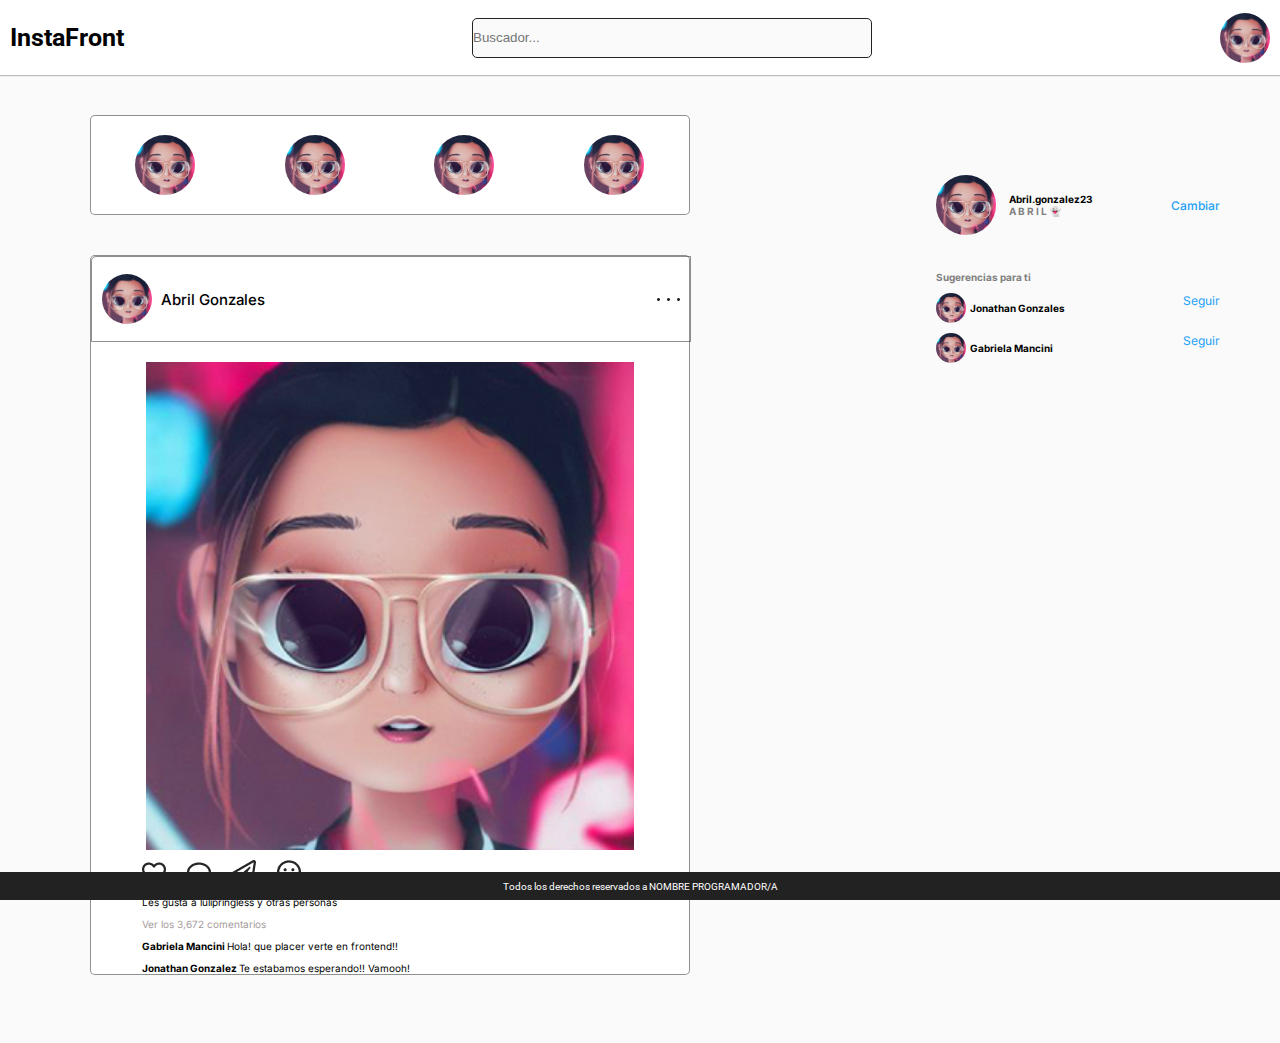
<file: index.html>
<!DOCTYPE html>
<html lang="en">
<head>
    <meta charset="UTF-8">
    <meta http-equiv="X-UA-Compatible" content="IE=edge">
    <meta name="viewport" content="width=device-width, initial-scale=1.0">
    <link rel="stylesheet" href="css/styles.css">
    <title>InstaFront</title>
</head>
<body class="container">
    <header>
        <h1>InstaFront</h1>
        <form action="#">
            <input type="text" name="search" placeholder="Buscador...">
        </form>
        <img src="img/fotoPerfil.png" alt="fotoPerfil">
    </header>
    <nav>
        <div>
            <img src="img/fotoPerfil.png" alt="estado">
            <img src="img/fotoPerfil.png" alt="estado">
            <img src="img/fotoPerfil.png" alt="estado">
            <img src="img/fotoPerfil.png" alt="estado">
            <!-- <img src="img/fotoPerfil.png" alt="estado">
            <img src="img/fotoPerfil.png" alt="estado">
            <img src="img/fotoPerfil.png" alt="estado"> -->
        </div>
    </nav>
    <div class="sidebar">
        <div class="sidebarBox">
            <div class="fotoSide">
                <img src="img/fotoPerfil.png" alt="fotoPerfil">
                <div>
                    Abril.gonzalez23
                    <p>A B R I L 👻</p> 
                </div>
            </div>
            <a href="#">Cambiar</a>
        </div>
        <span>Sugerencias para ti</span> 
        <div class="sugerencias">
            <div class="fotoSide">
                <img src="img/fotoPerfil.png" alt="fotoPerfil">
                <p>Jonathan Gonzales</p>
            </div>
            <a href="#">Seguir</a>
        </div>
        <div class="sugerencias">
            <div class="fotoSide">
                <img src="img/fotoPerfil.png" alt="fotoPerfil">
                <p>Gabriela Mancini</p>
            </div>
            <a href="#">Seguir</a>
        </div>

    </div>
    <main>
        <div class="nombre">
            <div class="fotoNombre">
                <img src="/img/fotoPerfil.png" alt="fotoPerfil">
                <p>Abril Gonzales</p>
            </div>
            <div class="more">
                <img src="img/More.png" alt="more">
            </div>
        </div>
        <div class="foto">
            <img src="img/fotoPerfil320.png" alt="">
        </div>
        <div class="text">
            <img src="img/far fa-heart.png" alt="like">
            <img src="img/far fa-comment.png" alt="comment">
            <img src="img/far fa-paper-plane.png" alt="share">
            <img src="img/far fa-smile.png" alt="smile">
            <p>
                Les gusta a lulipringless y otras personas
            </p>
            <p class="comentarios">
                Ver los 3,672 comentarios
            </p>  
            <p>
                <span>Gabriela Mancini </span>Hola! que placer verte en frontend!!  
            </p> 
            <p>
                <span>Jonathan Gonzalez </span>Te estabamos esperando!! Vamooh!  
            </p>
            
        </div>
    </main>

    <footer>
        Todos los derechos reservados a NOMBRE PROGRAMADOR/A
    </footer>
</body>
</html>
</file>
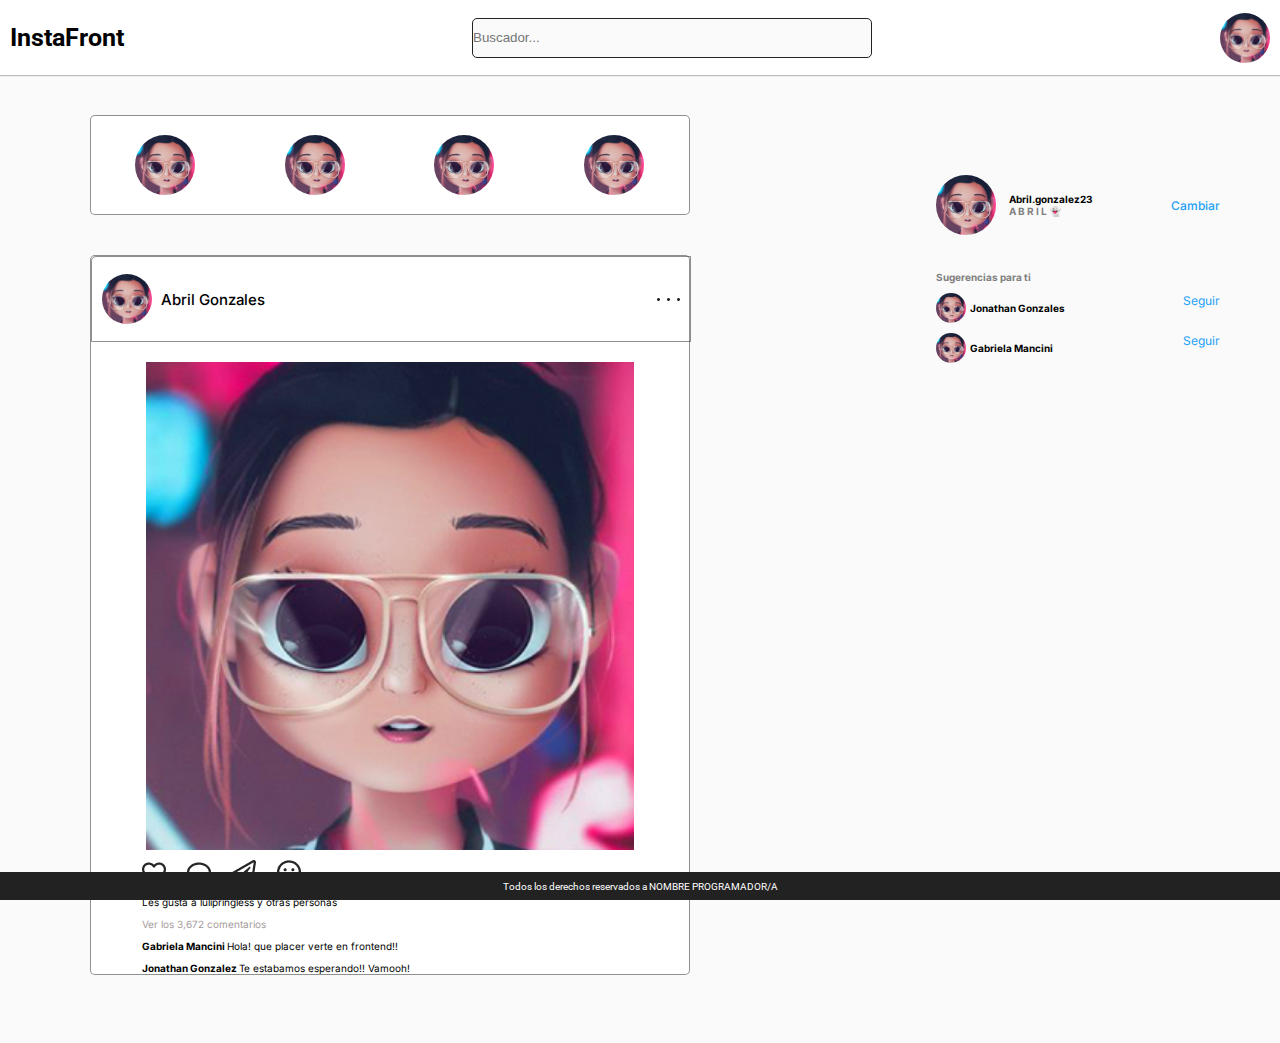
<file: docs/index.html>
<!DOCTYPE html>
<html lang="en">
<head>
    <meta charset="UTF-8">
    <meta http-equiv="X-UA-Compatible" content="IE=edge">
    <meta name="viewport" content="width=device-width, initial-scale=1.0">
    <link rel="stylesheet" href="css/styles.css">
    <title>InstaFront</title>
</head>
<body class="container">
    <header>
        <h1>InstaFront</h1>
        <form action="#">
            <input type="text" name="search" placeholder="Buscador...">
        </form>
        <img src="img/fotoPerfil.png" alt="fotoPerfil">
    </header>
    <nav>
        <div>
            <img src="img/fotoPerfil.png" alt="estado">
            <img src="img/fotoPerfil.png" alt="estado">
            <img src="img/fotoPerfil.png" alt="estado">
            <img src="img/fotoPerfil.png" alt="estado">
            <!-- <img src="img/fotoPerfil.png" alt="estado">
            <img src="img/fotoPerfil.png" alt="estado">
            <img src="img/fotoPerfil.png" alt="estado"> -->
        </div>
    </nav>
    <div class="sidebar">
        <div class="sidebarBox">
            <div class="fotoSide">
                <img src="img/fotoPerfil.png" alt="fotoPerfil">
                <div>
                    Abril.gonzalez23
                    <p>A B R I L 👻</p> 
                </div>
            </div>
            <a href="#">Cambiar</a>
        </div>
        <span>Sugerencias para ti</span> 
        <div class="sugerencias">
            <div class="fotoSide">
                <img src="img/fotoPerfil.png" alt="fotoPerfil">
                <p>Jonathan Gonzales</p>
            </div>
            <a href="#">Seguir</a>
        </div>
        <div class="sugerencias">
            <div class="fotoSide">
                <img src="img/fotoPerfil.png" alt="fotoPerfil">
                <p>Gabriela Mancini</p>
            </div>
            <a href="#">Seguir</a>
        </div>

    </div>
    <main>
        <div class="nombre">
            <div class="fotoNombre">
                <img src="img/fotoPerfil.png" alt="fotoPerfil">
                <p>Abril Gonzales</p>
            </div>
            <div class="more">
                <img src="img/More.png" alt="more">
            </div>
        </div>
        <div class="foto">
            <img src="img/fotoPerfil320.png" alt="">
        </div>
        <div class="text">
            <img src="img/far fa-heart.png" alt="like">
            <img src="img/far fa-comment.png" alt="comment">
            <img src="img/far fa-paper-plane.png" alt="share">
            <img src="img/far fa-smile.png" alt="smile">
            <p>
                Les gusta a lulipringless y otras personas
            </p>
            <p class="comentarios">
                Ver los 3,672 comentarios
            </p>  
            <p>
                <span>Gabriela Mancini </span>Hola! que placer verte en frontend!!  
            </p> 
            <p>
                <span>Jonathan Gonzalez </span>Te estabamos esperando!! Vamooh!  
            </p>
            
        </div>
    </main>

    <footer>
        Todos los derechos reservados a NOMBRE PROGRAMADOR/A
    </footer>
</body>
</html>
</file>
<file: css/styles.css>
@import url("https://fonts.googleapis.com/css2?family=Roboto:wght@400;500&display=swap");
@import url("https://fonts.googleapis.com/css2?family=Inter:wght@400;500&display=swap");
* {
  margin: 0;
  padding: 0;
  box-sizing: border-box;
}

html {
  height: 100%;
  font-size: 62.5%;
}

.container {
  font-family: roboto;
  background-color: #FAFAFA;
  display: grid;
  min-height: 100%;
  gap: 40px;
  grid-template: "header" 75px "nav" 100px "main" auto "footer" 28px;
}

@media screen and (min-width: 600px) {
  .container {
    grid-template: "header header" 75px "nav    sidebar" 100px "main   sidebar" auto "footer footer" 28px/70% auto;
  }

  .sidebar {
    display: none;
  }
}
header {
  box-shadow: 0px 1px 1px rgba(0, 0, 0, 0.25);
  grid-area: header;
  background-color: #FFFFFF;
  display: flex;
  justify-content: space-between;
  align-items: center;
  padding: 0 10px 0 10px;
}
header h1 {
  font-size: 2.5rem;
}
header form {
  display: none;
}
header img {
  width: 50px;
  height: 50px;
  border-radius: 50%;
}

@media screen and (min-width: 600px) {
  header form {
    display: inline;
  }
  header form input {
    background-color: #FAFAFA;
    border-radius: 5px;
    border: 0.3px solid #222222;
    height: 40px;
    width: 400px;
  }
}
nav {
  grid-area: nav;
  display: flex;
  justify-content: center;
  /* background-color: black; */
}
nav div {
  border: 0.4px solid rgba(34, 34, 34, 0.5);
  border-radius: 5px;
  background-color: #FFFFFF;
  width: 90%;
  height: 100px;
  display: flex;
  justify-content: space-around;
  align-items: center;
  overflow: auto;
}
nav div img {
  width: 60px;
  height: 60px;
  border-radius: 50%;
}

@media screen and (min-width: 600px) {
  nav {
    width: 600px;
    height: 100px;
    margin-left: 10%;
  }
  nav div {
    position: absolute;
    width: 600px;
    height: 100px;
  }
}
.sidebar {
  display: none;
  grid-area: sidebar;
  height: 175px;
  width: 284px;
  margin-top: 60px;
  font-family: inter;
}
.sidebar .sidebarBox {
  width: 284px;
  display: flex;
  justify-content: space-between;
  align-items: center;
  margin-bottom: 36px;
}
.sidebar .sidebarBox .fotoSide {
  width: 140px;
  display: flex;
  align-items: center;
  font-weight: bold;
}
.sidebar .sidebarBox .fotoSide img {
  border-radius: 50%;
  margin-right: 13px;
}
.sidebar .sidebarBox .fotoSide p {
  color: #808080;
}
.sidebar .sidebarBox a {
  color: #1CA0F6;
  text-decoration: none;
  font-size: 1.2rem;
  font-weight: 500;
}
.sidebar span {
  color: #808080;
  font-weight: bold;
}
.sidebar .sugerencias {
  display: flex;
  justify-content: space-between;
  width: 284px;
  padding-top: 10px;
}
.sidebar .sugerencias p {
  font-weight: bold;
}
.sidebar .sugerencias div {
  display: flex;
  align-items: center;
}
.sidebar .sugerencias div img {
  width: 30px;
  height: 30px;
  border-radius: 50%;
  margin-right: 4px;
}
.sidebar .sugerencias a {
  color: #1CA0F6;
  text-decoration: none;
  font-size: 1.2rem;
  font-weight: 400;
}

@media screen and (min-width: 600px) {
  .sidebar {
    display: block;
  }
}
main {
  font-family: inter;
  border: 0.4px solid rgba(34, 34, 34, 0.5);
  border-radius: 5px;
  background-color: #FFFFFF;
  display: flex;
  flex-direction: column;
  grid-area: main;
  width: 90%;
  margin-left: 5%;
}
main .nombre {
  border: 0.4px solid rgba(34, 34, 34, 0.5);
  border-start-start-radius: 5px;
  display: flex;
  justify-content: space-between;
  padding: 0 10px 0 10px;
  height: 67px;
}
main .nombre p {
  font-weight: 500;
  font-size: 1.5rem;
  padding-left: 9px;
}
main .nombre .fotoNombre {
  display: flex;
  align-items: center;
}
main .nombre .fotoNombre img {
  width: 50px;
  height: 50px;
  border-radius: 50%;
}
main .nombre .more {
  display: flex;
  align-items: center;
}
main .foto {
  display: flex;
  align-items: center;
  justify-content: center;
  margin-top: 20px;
}
main .foto img {
  width: 80vw;
}
main .text {
  margin: 10px 0px 0px 4vw;
  width: 80vw;
}
main .text img {
  padding-right: 18px;
}
main .text p {
  padding-top: 10px;
  font-weight: 400;
}
main .text .comentarios {
  color: #A49B9B;
}
main .text span {
  font-weight: bold;
}

@media screen and (min-width: 600px) {
  main {
    width: 600px;
    height: 720px;
    margin-left: 10%;
  }
  main .nombre {
    width: 600px;
    height: 100px;
  }
  main .foto img {
    width: 488px;
    height: 488px;
  }
}
footer {
  position: fixed;
  width: 100vw;
  bottom: 0px;
  height: 28px;
  display: flex;
  justify-content: center;
  align-items: center;
  color: white;
  grid-area: footer;
  background-color: #222222;
}

/*# sourceMappingURL=styles.css.map */
</file>
<file: docs/css/styles.css>
@import url("https://fonts.googleapis.com/css2?family=Roboto:wght@400;500&display=swap");
@import url("https://fonts.googleapis.com/css2?family=Inter:wght@400;500&display=swap");
* {
  margin: 0;
  padding: 0;
  box-sizing: border-box;
}

html {
  height: 100%;
  font-size: 62.5%;
}

.container {
  font-family: roboto;
  background-color: #FAFAFA;
  display: grid;
  min-height: 100%;
  gap: 40px;
  grid-template: "header" 75px "nav" 100px "main" auto "footer" 28px;
}

@media screen and (min-width: 600px) {
  .container {
    grid-template: "header header" 75px "nav    sidebar" 100px "main   sidebar" auto "footer footer" 28px/70% auto;
  }

  .sidebar {
    display: none;
  }
}
header {
  box-shadow: 0px 1px 1px rgba(0, 0, 0, 0.25);
  grid-area: header;
  background-color: #FFFFFF;
  display: flex;
  justify-content: space-between;
  align-items: center;
  padding: 0 10px 0 10px;
}
header h1 {
  font-size: 2.5rem;
}
header form {
  display: none;
}
header img {
  width: 50px;
  height: 50px;
  border-radius: 50%;
}

@media screen and (min-width: 600px) {
  header form {
    display: inline;
  }
  header form input {
    background-color: #FAFAFA;
    border-radius: 5px;
    border: 0.3px solid #222222;
    height: 40px;
    width: 400px;
  }
}
nav {
  grid-area: nav;
  display: flex;
  justify-content: center;
  /* background-color: black; */
}
nav div {
  border: 0.4px solid rgba(34, 34, 34, 0.5);
  border-radius: 5px;
  background-color: #FFFFFF;
  width: 90%;
  height: 100px;
  display: flex;
  justify-content: space-around;
  align-items: center;
  overflow: auto;
}
nav div img {
  width: 60px;
  height: 60px;
  border-radius: 50%;
}

@media screen and (min-width: 600px) {
  nav {
    width: 600px;
    height: 100px;
    margin-left: 10%;
  }
  nav div {
    position: absolute;
    width: 600px;
    height: 100px;
  }
}
.sidebar {
  display: none;
  grid-area: sidebar;
  height: 175px;
  width: 284px;
  margin-top: 60px;
  font-family: inter;
}
.sidebar .sidebarBox {
  width: 284px;
  display: flex;
  justify-content: space-between;
  align-items: center;
  margin-bottom: 36px;
}
.sidebar .sidebarBox .fotoSide {
  width: 140px;
  display: flex;
  align-items: center;
  font-weight: bold;
}
.sidebar .sidebarBox .fotoSide img {
  border-radius: 50%;
  margin-right: 13px;
}
.sidebar .sidebarBox .fotoSide p {
  color: #808080;
}
.sidebar .sidebarBox a {
  color: #1CA0F6;
  text-decoration: none;
  font-size: 1.2rem;
  font-weight: 500;
}
.sidebar span {
  color: #808080;
  font-weight: bold;
}
.sidebar .sugerencias {
  display: flex;
  justify-content: space-between;
  width: 284px;
  padding-top: 10px;
}
.sidebar .sugerencias p {
  font-weight: bold;
}
.sidebar .sugerencias div {
  display: flex;
  align-items: center;
}
.sidebar .sugerencias div img {
  width: 30px;
  height: 30px;
  border-radius: 50%;
  margin-right: 4px;
}
.sidebar .sugerencias a {
  color: #1CA0F6;
  text-decoration: none;
  font-size: 1.2rem;
  font-weight: 400;
}

@media screen and (min-width: 600px) {
  .sidebar {
    display: block;
  }
}
main {
  font-family: inter;
  border: 0.4px solid rgba(34, 34, 34, 0.5);
  border-radius: 5px;
  background-color: #FFFFFF;
  display: flex;
  flex-direction: column;
  grid-area: main;
  width: 90%;
  margin-left: 5%;
}
main .nombre {
  border: 0.4px solid rgba(34, 34, 34, 0.5);
  border-start-start-radius: 5px;
  display: flex;
  justify-content: space-between;
  padding: 0 10px 0 10px;
  height: 67px;
}
main .nombre p {
  font-weight: 500;
  font-size: 1.5rem;
  padding-left: 9px;
}
main .nombre .fotoNombre {
  display: flex;
  align-items: center;
}
main .nombre .fotoNombre img {
  width: 50px;
  height: 50px;
  border-radius: 50%;
}
main .nombre .more {
  display: flex;
  align-items: center;
}
main .foto {
  display: flex;
  align-items: center;
  justify-content: center;
  margin-top: 20px;
}
main .foto img {
  width: 80vw;
}
main .text {
  margin: 10px 0px 0px 4vw;
  width: 80vw;
}
main .text img {
  padding-right: 18px;
}
main .text p {
  padding-top: 10px;
  font-weight: 400;
}
main .text .comentarios {
  color: #A49B9B;
}
main .text span {
  font-weight: bold;
}

@media screen and (min-width: 600px) {
  main {
    width: 600px;
    height: 720px;
    margin-left: 10%;
  }
  main .nombre {
    width: 600px;
    height: 100px;
  }
  main .foto img {
    width: 488px;
    height: 488px;
  }
}
footer {
  position: fixed;
  width: 100vw;
  bottom: 0px;
  height: 28px;
  display: flex;
  justify-content: center;
  align-items: center;
  color: white;
  grid-area: footer;
  background-color: #222222;
}

/*# sourceMappingURL=styles.css.map */
</file>
